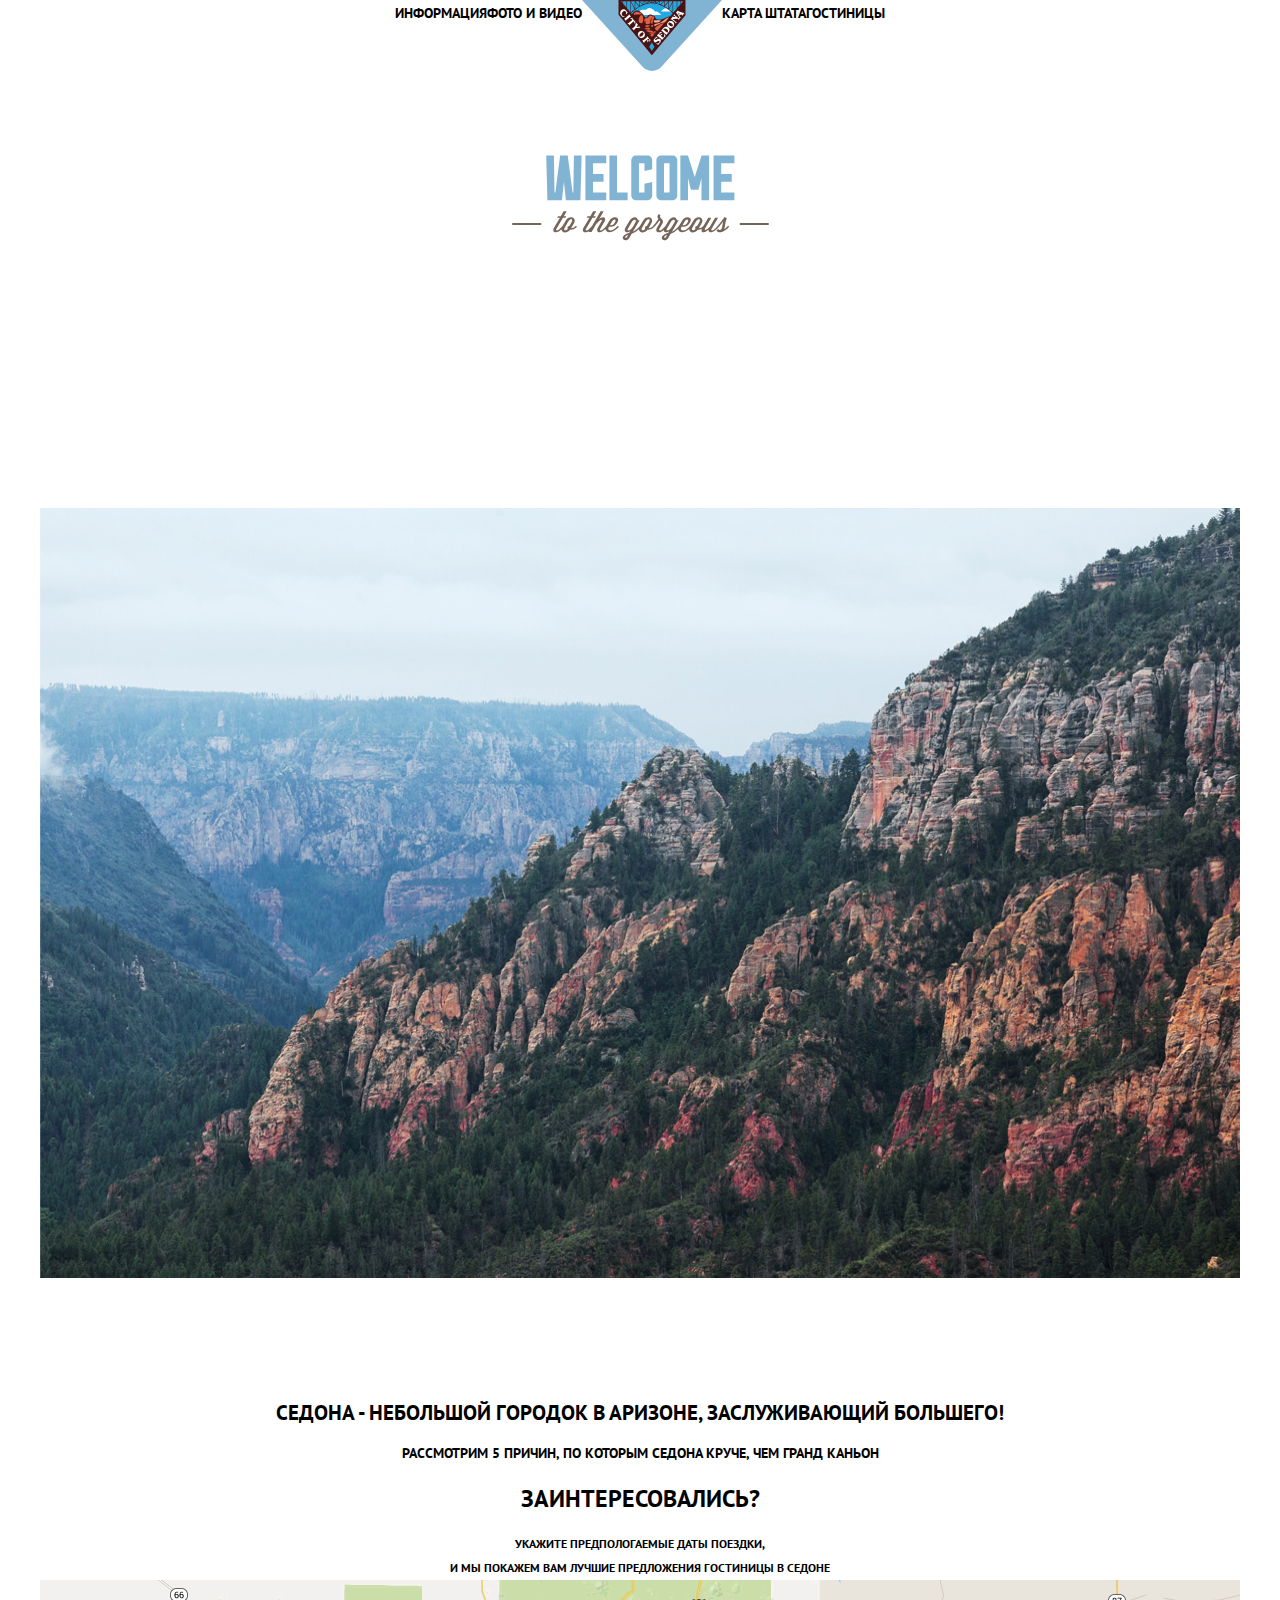
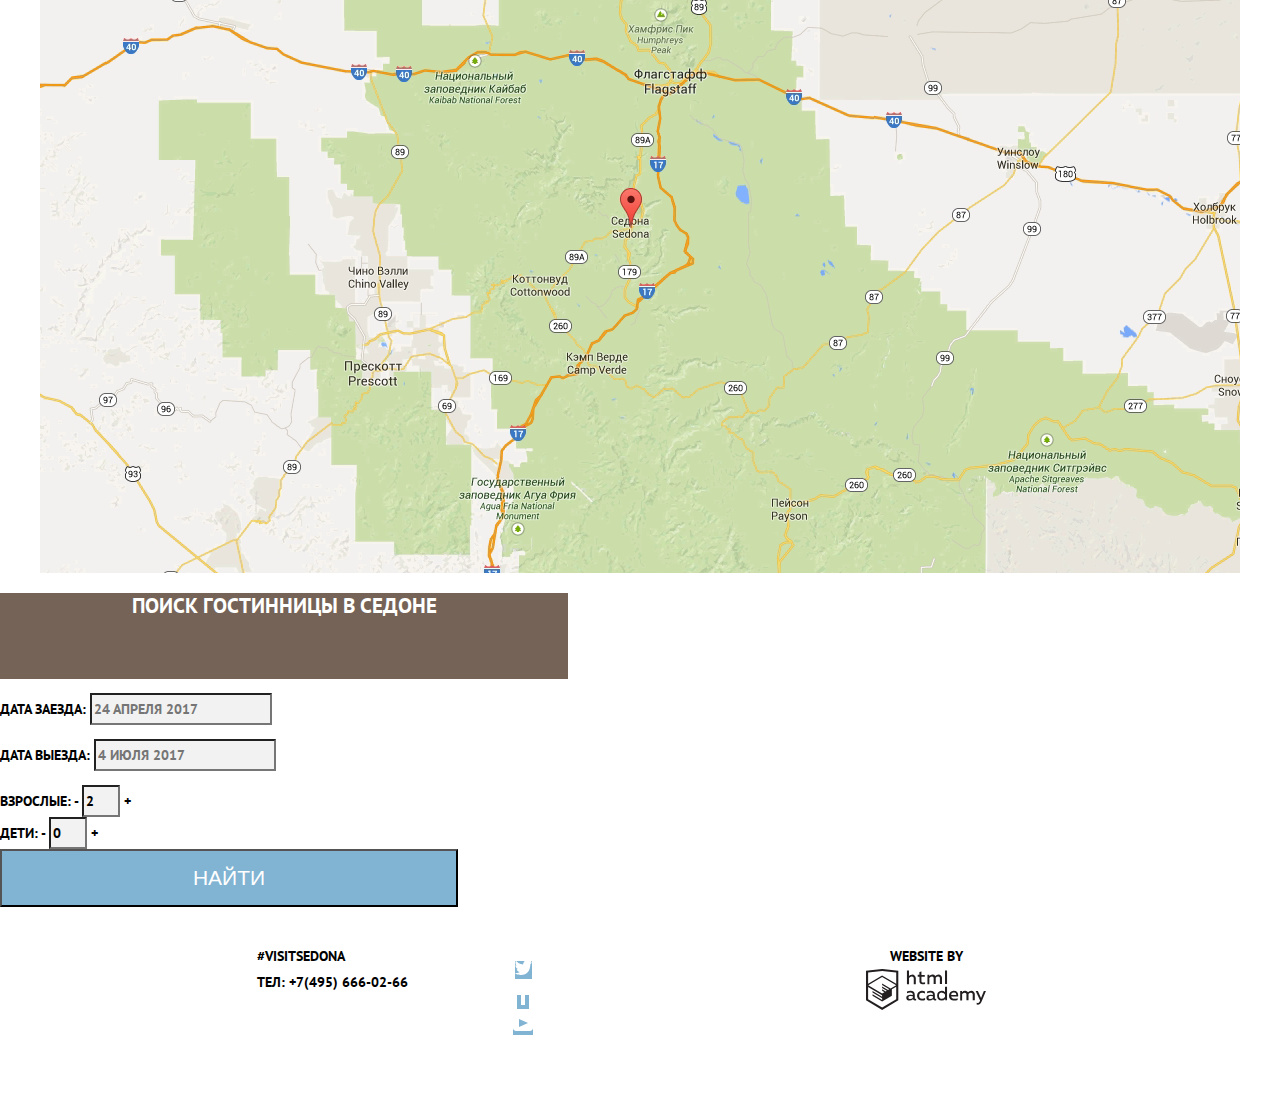
<file: index.html>
<!DOCTYPE html>
<html lang="ru">
  <head>
    <meta charset="utf-8">
    <title>HTML Academy: Седона</title>
      <link href="https://fonts.googleapis.com/css
      ?family=PT+Sans:400,700&display=swap&subset=cyrillic,
      latin-ext" rel="stylesheet">
      <link href="css/style.css" rel="stylesheet">
  </head>
   <body>
    <header class="main-header">
    <nav class="main-navigation">

        <ul class="site-navigation">
          <li><a href="#">Информация</a></li>
          <li><a href="#">Фото и видео</a></li>
          <li><img class="navigation-logo" src="img/logo-sedona.svg"
            width="140" height="71"
            alt="Логотип Седоны»">
          <li><a href="#">Карта штата</a></li>
          <li><a href="catalog.html">Гостиницы</a></li>
        </ul>
        <img class="main-header-logo" src="img/intro-welcome.svg"
           width="459" height="353" alt="">
         <img src="img/background-photo.jpg" width="1200" height="770"
        alt="Фоновое фото»">
           <img src="img/polygon.png" width="1202" height="59">

         </nav>
       </header>
      <main>
        <h1 class="feature">Седона - небольшой городок в Аризоне,
          заслуживающий большего!</h1>
            <p class="five-rasons">Рассмотрим 5 причин, по которым Седона круче,
              чем Гранд Каньон</p>

        <section>
          <h2 class="interested">Заинтересовались?</h2>
            <p class="travel-dates">Укажите предпологаемые даты поездки,<br>
              и мы покажем вам лучшие предложения гостиницы в Седоне
              <img src="img/map.png" width="1200" height="593"
               alt="местонахождение на карте">
             </p>
               <div class="modal">Поиск гостинницы в Седоне</div>
                 <form action="https://echo.htmlacademy.ru" method="post">
                <p>
                  <label for="arrival date">Дата заезда: </label>
                    <input class="login-form" id="arrival date" type="text"
                    name="arrival date"
                      placeholder="24 апреля 2017">
                </p>
                <p>
                  <label for="departure date">Дата выезда: </label>
                    <input class="login-form" id="departure date" type="text"
                    name="departure date"
                      placeholder="4 июля 2017">
                </p>
                <div class="adults">Взрослые:
                  <span class="minus">-</span>
                    <input class="login-form" type="text" value="2" size="2">
                  <span class="plus">+</span>
                    </div>
                      <div class="kids">Дети:
                        <span class="minus">-</span>
                          <input class="login-form" type="text" value="0"
                          size="2">
                            <span class="plus">+</span>
                </div>
                  <button class="button" type="button">Найти</button>
              </form>
                </section>
            </main>
            <footer class="main-footer">
              <div class="footer-container"
              <div class="footer-contacts">
                <span>#visitsedona</span><br>
                <span>тел: +7(495) 666-02-66</span>
              </div>
        <ul class="footer-social">
          <li><a href="#"><img src="img/twitter.svg"
            width="17" height="15"
           alt="Твиттер"></a></li>
           <li><a href="#"><img src="img/fb-icon.svg"
             width="12" height="22"
            alt="Фейсбук"></a></li>
            <li><a href="#"><img src="img/youtube.svg"
              width="20" height="16"
             alt="Ютуб"></a></li>
        </ul>
          <span class="footer-copyright">Website by
            <a href="https://htmlacademy.ru">
              <img src="img/logo-htmlacademy.svg" wigth="115" height="41"
               alt="Лого HTML Академии">
            </a>
         </span>
       </div>
     </footer>
  </body>
</html>
</file>
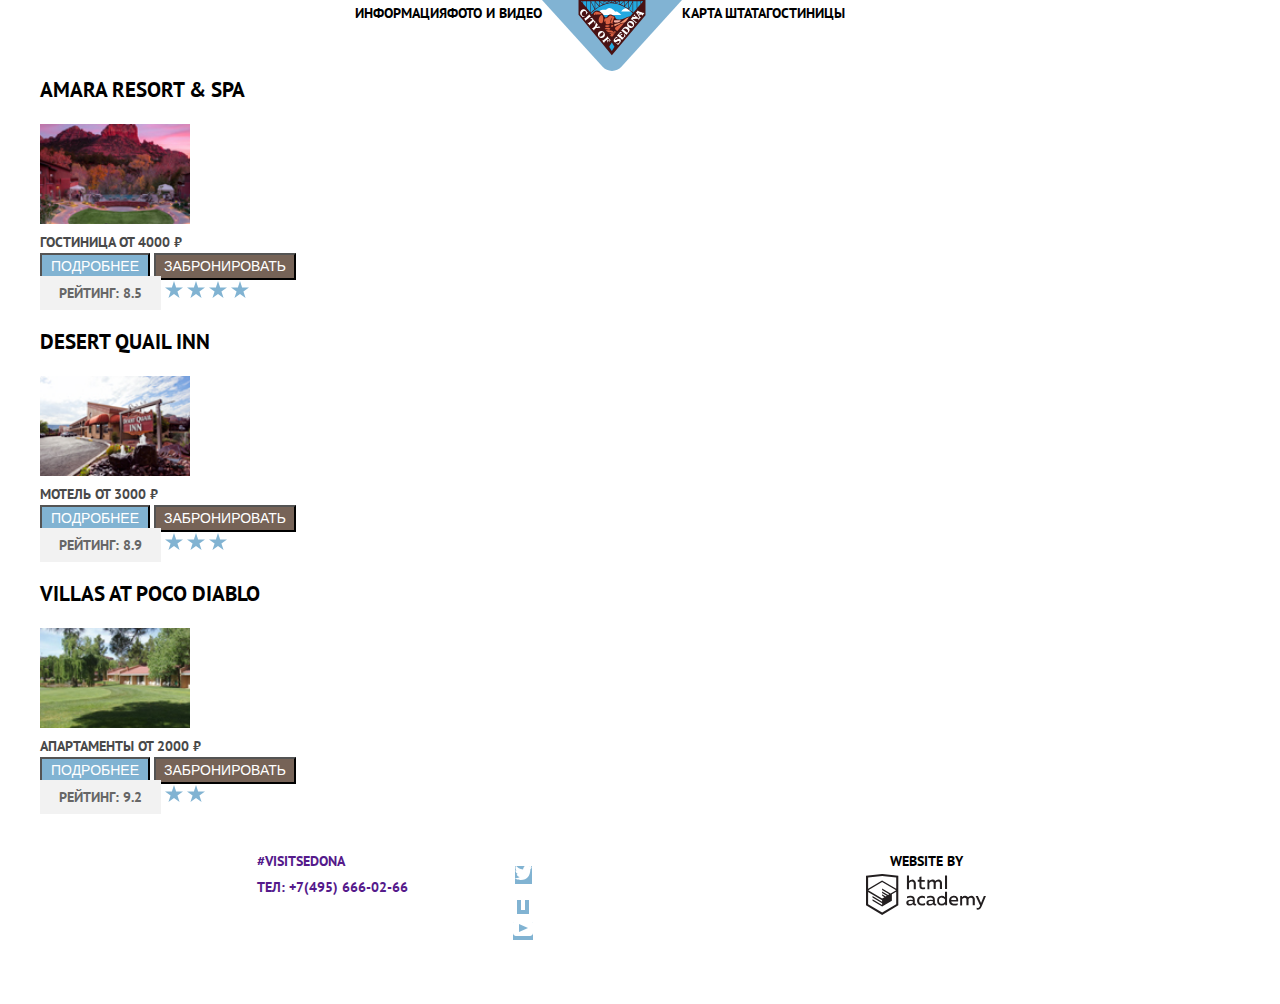
<file: catalog.html>
<!DOCTYPE html>
<html lang="ru">
<head>
  <meta charset="utf-8">
  <title>HTML Academy: Седона</title>
    <link href="https://fonts.googleapis.com/css
    ?family=PT+Sans:400,700&display=swap&subset=cyrillic,
    latin-ext" rel="stylesheet">
    <link href="css/style.css" rel="stylesheet">
</head>
<body class="inner-page">
  <header class="inner-header">
  <nav class="main-navigation">
    <ul class="site-navigation">
        <li><a href="#">Информация</a></li>
        <li><a href="#">Фото и видео</a></li>
        <li><img class="navigation-logo" src="img/logo-sedona.svg"
          width="140" height="71"
          alt="Логотип Седоны»">
        <li><a href="#">Карта штата</a></li>
        <li><a href="catalog.html">Гостиницы</a></li>
      </ul>
    </nav>
     </header>
     <main>
        <section class="hotel-options">
          <div class="hotel-wrapper">
            <h2 class="visually-hidden">Варианты</h2>
          <h3 class="hotel-name">AMARA RESORT & SPA</h3>
          <a href=""><img src="img/hotel-1.jpg" width="150" height="100"
                 alt="">
        <div class="hotel-type">
          <span>Гостиница</span>
          <span>от 4000 ₽</span>
        </div>
          <button class="button-1 button" type="button">Подробнее</button>
          <button class="button-2" type="button">Забронировать</button>
          <div class="rating-container">
            <span class="rating">Рейтинг: 8.5</span>
            <span class="stars">
              <img src="img/star.svg" alt="4 звезды">
              <img src="img/star.svg" alt="">
              <img src="img/star.svg" alt="">
              <img src="img/star.svg" alt="">
            </span>
          </div>
          </div>

      <div class="hotel-wrapper">
        <h3 class="hotel-name">DESERT QUAIL INN</h3>
      <a href=""><img src="img/hotel-2.jpg" width="150" height="100"
         alt="">
          <div class="hotel-type">
            <span>Мотель</span>
            <span>от 3000 ₽</span>
          </div>
            <button class="button-1 button" type="button">Подробнее</button>
            <button class="button-2" type="button">Забронировать</button>
            <div class="rating-container">
              <span class="rating">Рейтинг: 8.9</span>
              <span class="stars"><img src="img/star.svg" alt="3 звезды">
              <img src="img/star.svg" alt="">
              <img src="img/star.svg" alt="">
            </span>
          </div>
          </div>

          <div class="hotel-wrapper">
            <h3 class="hotel-name">VILLAS AT POCO DIABLO</h3>
        <a href=""><img src="img/hotel-3.jpg" width="150" height="100"
           alt="">
          <div class="hotel-type">
            <span>Апартаменты</span>
            <span>от 2000 ₽</span>
          </div>
            <button class="button-1 button" type="button">Подробнее</button>
            <button class="button-2" type="button">Забронировать</button>
            <div class="rating-container">
              <span class="rating">Рейтинг: 9.2</span>
              <span class="stars"><img src="img/star.svg" alt="2 звезды">
              <img src="img/star.svg" alt="">
            </div>
            </span>
          </div>
        </section>

      </main>

      <footer class="main-footer">
        <div class="footer-container"
        <div class="footer-contacts">
          <span>#visitsedona</span><br>
          <span>тел: +7(495) 666-02-66</span>
        </div>
  <ul class="footer-social">
    <li><a href="#"><img src="img/twitter.svg"
      width="17" height="15"
     alt="Твиттер"></a></li>
     <li><a href="#"><img src="img/fb-icon.svg"
       width="12" height="22"
      alt="Фейсбук"></a></li>
      <li><a href="#"><img src="img/youtube.svg"
        width="20" height="16"
       alt="Ютуб"></a></li>
  </ul>
    <span class="footer-copyright">Website by
      <a href="https://htmlacademy.ru">
        <img src="img/logo-htmlacademy.svg" wigth="115" height="41"
         alt="Лого HTML Академии">
      </a>
   </span>
 </div>
</footer>
    </body>
  </html>
</file>
<file: css/style.css>
body {
  margin: 0;
  padding: 0;

  font-family: 'PT Sans', Arial, sans-serif;
  font-size: 14px;
  line-height: 26px;
  font-weight: 700;
  color: #000000;
  text-transform: uppercase;

  background-color: #ffffff;
}

a {
  text-decoration: none;
}

.main-header {
  min-height: 564px;
  margin-bottom: 63px;
}

.main-navigation {
  display: flex;
  flex-direction: column;
  align-items: center;


  font-size: 14px;
  line-height: 26px;
  color: #000000;

  min-height: 57px;
}



.main-header-logo {
  width: 459px;
  height: 353px;
}



.site-navigation {
  display: flex;
  justify-content: center;

  width: 1057px;
  list-style: none;

  margin: 0;
  margin-bottom: 76px;
  padding: 0;
  min-height: 56px;
}





.site-navigation a {
  color: #000000;
}

.site-navigation a:hover {
  color: #a8c9df;
}
.site-navigation a:focus {
  color: #e7e7e7;
}

.site-navigation a:action {
  color: #cacaca;
}




.feature {
  text-align: center;
  line-height: 26px;
  font-size: 21px;
  text-transform: uppercase;
  }

.five-rasons {
  text-align: center;
  line-height: 26px;
  font-size: 14px;
  text-transform: uppercase;
}

.interested {
  text-align: center;
  line-height: 26px;
  font-size: 24px;
  text-transform: uppercase;
}

.travel-dates {
  text-align: center;
  line-height: 24px;
  font-size: 12px;
  text-transform: uppercase;
}



.main-footer {
  display: flex;
  justify-content: center;

  color: #000000;
  background-color: #ffffff;
  background-pozition: 0, 0;
  background-repeat: repeat;

  height: 120px;
  margin-top: 0;
  padding: 36px;
}



.footer-contacts {
  line-height: 26px;
  font-size: 21px;

  width: 209px;
  margin-right: 188px;
}

.footer-contacts a:focus  {
  color: #81b3d2
}

.footer-social {

  width: 150px;
  margin-right: 231px;
  }


.footer-social li {
  list-style: none;
  text-align: center;
  color: #000000;
  }

.footer-social a {
  background-color: #81b3d2;
}

.footer-social a:hover {
  color: #669ec0;
}

.footer-social a:focus {
  color: #81b3d2;
}

.footer-social a:active {
  color: #5496bd;
}

.footer-copyright {
  text-align: center;
  line-height: 26px;
  font-size: 14px;
  text-transform: uppercase;


  width: 194px;
}

.footer-copyright a:hover {
  color: #81b3d2;
}

.footer-copyright a:focus {
  color: #81b3d2;
}

.footer-copyright a:active {
  color: #c0bebf;
}






.modal {
  background-color: #766357;
  width: 568px;
  height: 86px;
  color: #ffffff;
  text-align: center;
  font-size: 21px;
  line-height: 26px;
}

.modal p {
  font-size: 14px;
  text-align: 26px;
}

.login-form {
  font: inherit;
  color: #000000;
  text-transform: uppercase;
  background-color: #f2f2f2;
}

.adults,
.kids {
  font: inherit;
  color: #000000;
  text-transform: uppercase;
}

.login-form input:focus {
  background-color: #ffffff;
}

.login-form input:hover {
  background-color: #ebebeb;
}

.button {
  background-color: #81b3d2;
  width: 458px;
  height: 58px;
  font-size: 21px;
  line-height: 26px;
  color: #ffffff;
  text-transform: uppercase;
}







.inner-page {
  height: 935px;
  margin-bottom: 0;
}


.inner-header {
  height: 56px;
  width: 1200px;
  margin: 0;
}





.visually-hidden {
  display: none;
}

.hotel-options {
  display: flex;
  flex-direction: column;
  height: 756px;
}

.hotel-wrapper {
  width: 1200px;
  height: 540px;
  margin: auto;
}





.hotel-name {
  font-size: 21px;
  line-height: 26px;
  color: #000000;
}

.hotel-type {
  font-size: 14px;
  line-height: 21px;
  color: #494949;
}

.button-1 {
  color: #ffffff;
  width: 110px;
  height: 27px;
  font-size: 14px;
  line-height: 21px;
  background-color: #81b3d2;
  text-transform: uppercase;
}

.button-1:hover,
.button-1:focus {
  background-color: #669ec0;
}

.button-1:active {
  background-color: #5496bd;
  color: #88b6d1;
}

.button-2 {
  color: #ffffff;
  width: 142px;
  height: 27px;
  font-size: 14px;
  line-height: 21px;
  background-color: #766357;
  text-transform: uppercase;
}

.button-2:hover,
.button-2:focus {
  background-color: #604e43;
}

.button-2:active {
  background-color: #503e33;
  color: #857871;
}

.hotel-name:hover {
  color: #81b3d2;
}

.hotel-name:active {
  color: #b2b2b2;
}



.rating {
  font-size: 14px:
  line-height: 21px;
  color: #666666;
  border: 1px solid #f2f2f2;
  width: 110px;
  height: 127px;
  background: #f2f2f2;
  text-align: right;
  padding-right:18px;
  padding-left: 18px;
  padding-top: 7px;
  padding-bottom: 7px;
}

.stars {
  text-align: right;
}
</file>
